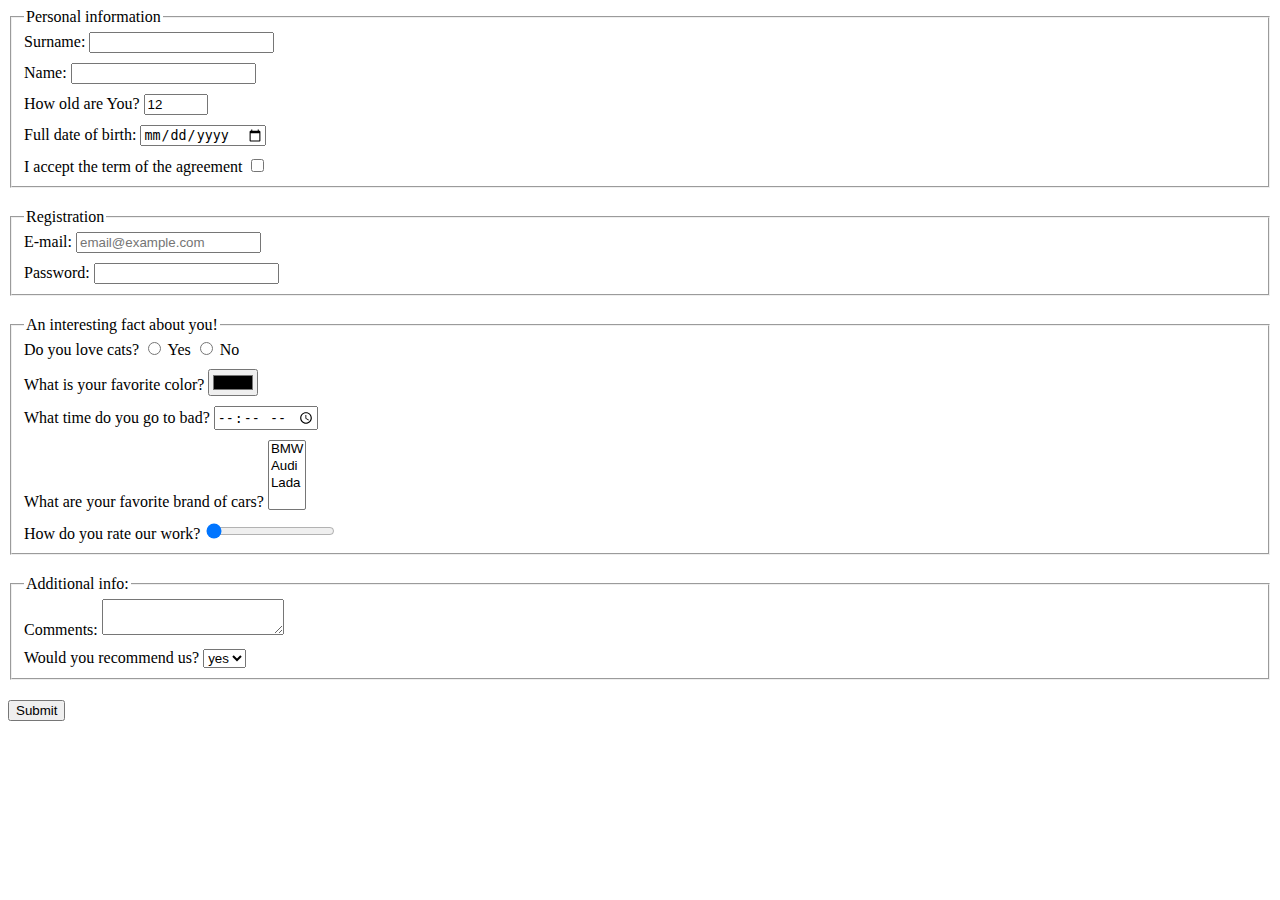
<file: index.html>
<!doctype html><html lang="en"><head><meta charset="UTF-8"><meta name="viewport" content="width=device-width, user-scalable=no, initial-scale=1.0, maximum-scale=1.0, minimum-scale=1.0"><meta http-equiv="X-UA-Compatible" content="ie=edge"><title>HTML Form</title><link rel="stylesheet" href="style.bf28dcf5.css"></head><body> <form action="https://mate-academy-form-lesson.herokuapp.com/create-application" method="post" autocomplete="off">  <fieldset class="field" name="persInfo"> <legend>Personal information</legend>  <label class="form-field"> Surname: <input type="text" name="surname" required> </label>  <label class="form-field"> Name: <input type="text" name="name" required> </label>  <label class="form-field"> How old are You? <input type="number" name="age" min="1" max="100" value="12" required> </label>  <label class="form-field"> Full date of birth: <input type="date" name="birthDate" required> </label>  <label> I accept the term of the agreement <input type="checkbox" name="terms" required> </label> </fieldset>  <fieldset class="field" name="registration"> <legend>Registration</legend>  <label class="form-field"> E-mail: <input type="email" name="email" placeholder="email@example.com" required> </label>  <label> Password: <input type="password" name="password" minlength="5" maxlength="32" required> </label> </fieldset>  <fieldset class="field" name="about_me"> <legend>An interesting fact about you!</legend>  <div class="form-field"> Do you love cats? <label> <input type="radio" name="loveCats" value="yes"> Yes </label> <label> <input type="radio" name="loveCats" value="no"> No </label> </div>  <label class="form-field"> What is your favorite color? <input type="color" id="body" name="color" value="#000"> </label>  <label class="form-field"> What time do you go to bad? <input type="time" name="sleepTime"> </label>  <label class="form-field"> What are your favorite brand of cars? <select name="brandOfCars" multiple> <option value="bmw">BMW</option> <option value="audi">Audi</option> <option value="lada">Lada</option> </select> </label>  <label> How do you rate our work? <input type="range" value="0" min="0" max="10"> </label> </fieldset>  <fieldset name="additional_info" class="field"> <legend>Additional info:</legend>  <label class="form-field"> Comments: <textarea name="comments"></textarea> </label>  <label> Would you recommend us? <select name="recommend"> <option value="yes">yes</option> <option value="no">no</option> </select> </label> </fieldset>  <button type="submit" class="button"> Submit </button> </form> <script type="text/javascript" src="main.e97352c4.js"></script> </body></html>
</file>
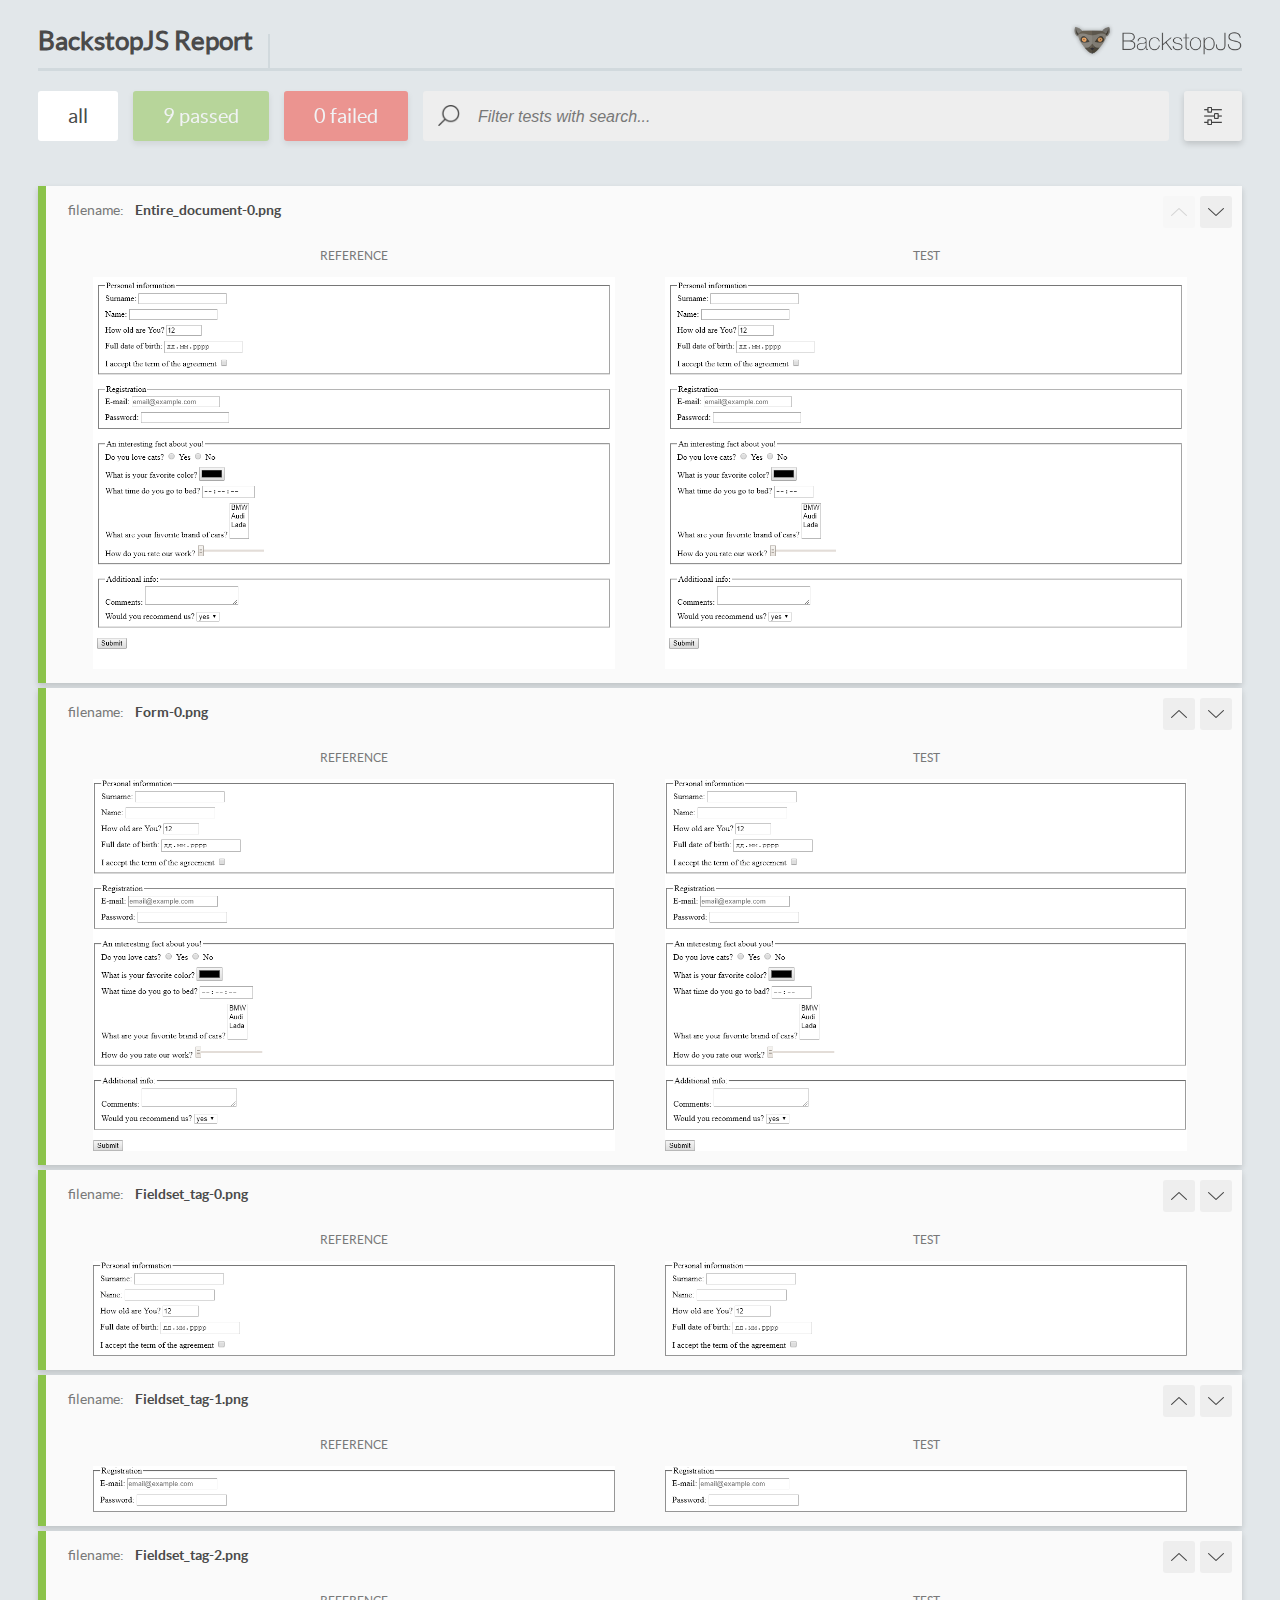
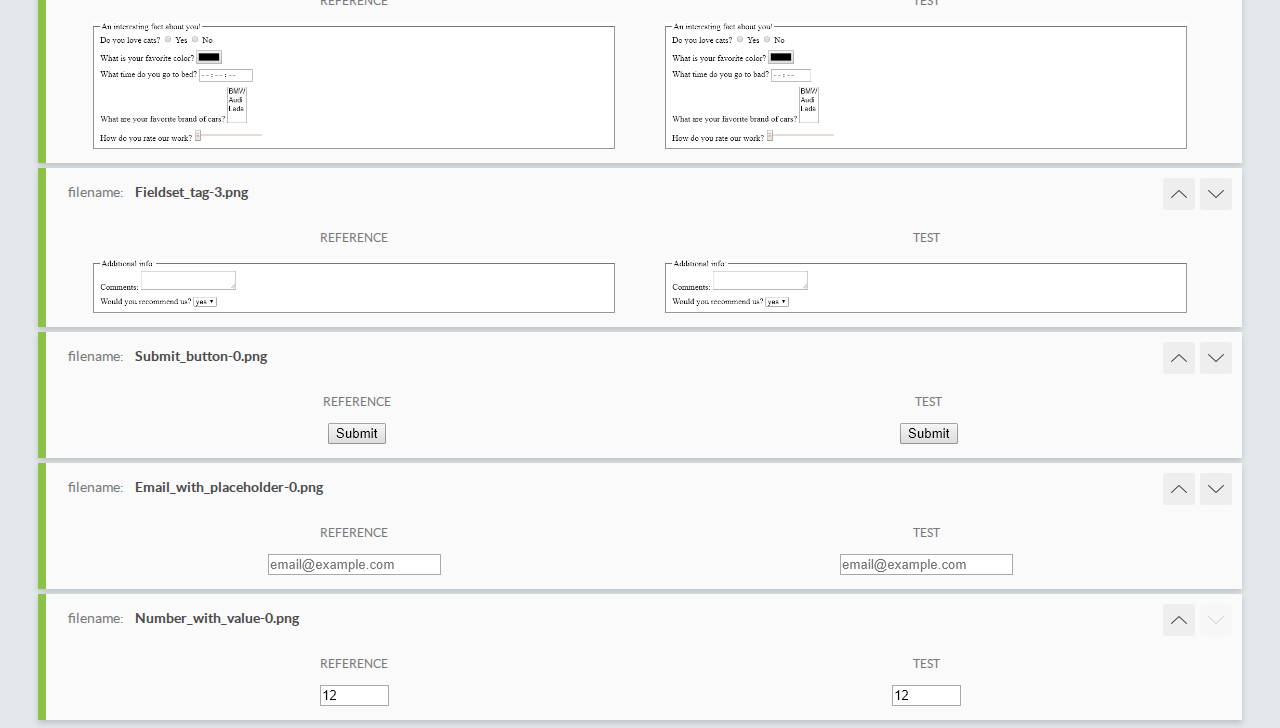
<file: report/html_report/index.html>
<!DOCTYPE html>
<html>
  <head>
    <meta charset="utf-8">
    <title>BackstopJS Report</title>

    <style>
      @font-face {
          font-family: 'latoregular';
          src: url('./assets/fonts/lato-regular-webfont.woff2') format('woff2'),
              url('./assets/fonts/lato-regular-webfont.woff') format('woff');
          font-weight: 400;
          font-style: normal;
      }
      @font-face {
          font-family: 'latobold';
          src: url('./assets/fonts/lato-bold-webfont.woff2') format('woff2'),
              url('./assets/fonts/lato-bold-webfont.woff') format('woff');
          font-weight: 700;
          font-style: normal;
      }

      .ReactModal__Body--open {
          overflow: hidden;
      }
      .ReactModal__Body--open .header {
        display: none;
      }

    </style>
  </head>
  <body style="background-color: #E2E7EA">
    <div id="root">

    </div>
    <script type="text/javascript">
      function report (report) { // eslint-disable-line no-unused-vars
        window.tests = report;
      }
    </script>
    <script type="text/javascript" src="config.js"></script>
    <script type="text/javascript" src="index_bundle.js"></script>
  </body>
</html>
</file>
<file: style.bf28dcf5.css>
.field{margin-bottom:20px}.form-field{display:block;margin-bottom:10px}
/*# sourceMappingURL=style.bf28dcf5.css.map */
</file>
